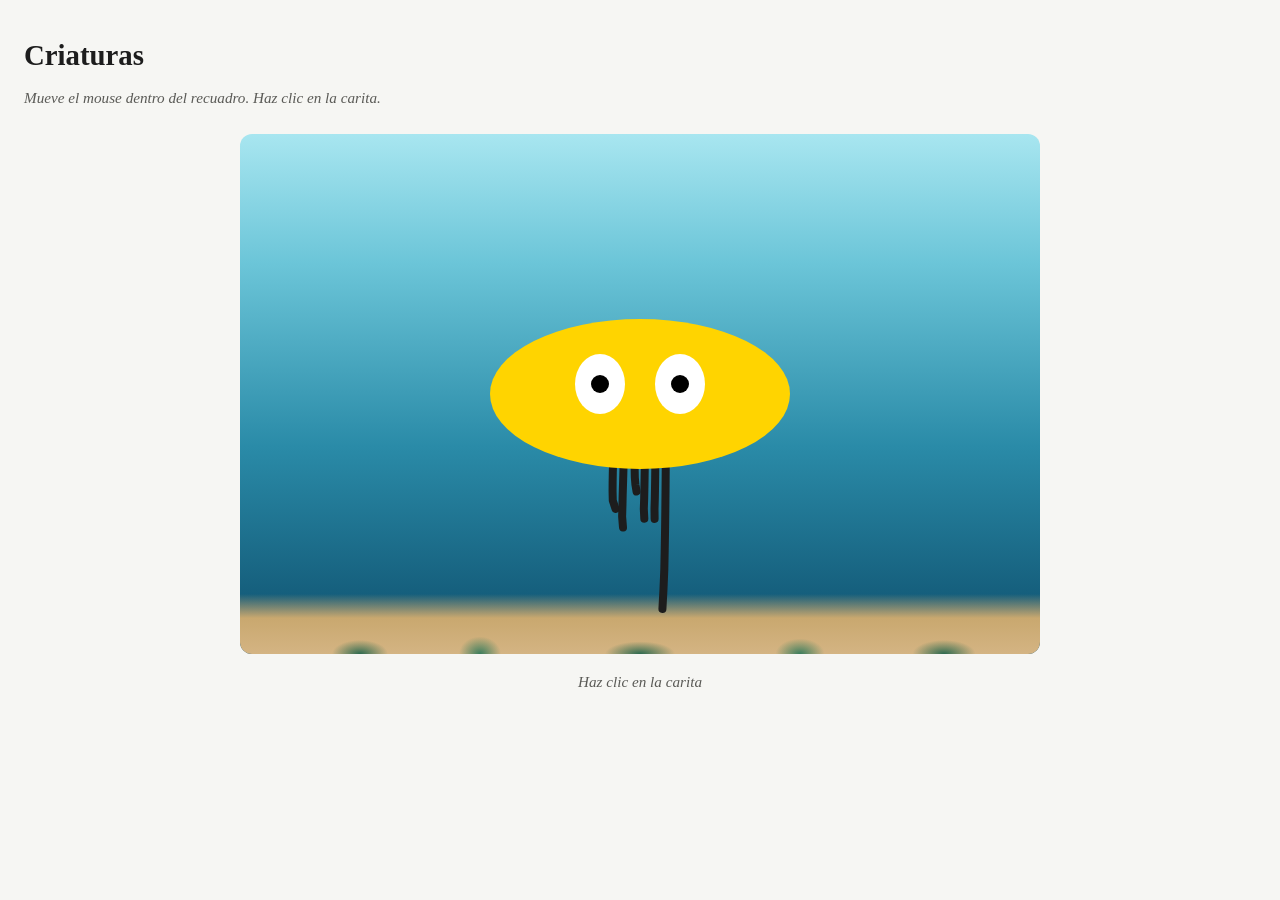
<file: index.html>
<!DOCTYPE html>
<html lang="es">
<head>
  <meta charset="UTF-8">
  <meta name="viewport" content="width=device-width, initial-scale=1">
  <title>Criaturas — Pac-Man + Calamar</title>
  <link rel="stylesheet" href="style.css">
</head>
<body>

  <h1>Criaturas</h1>
  <p class="hint">Mueve el mouse dentro del recuadro. Haz clic en la carita.</p>

  <div id="escenario" class="escenario">
    <canvas id="calamar-canvas"></canvas>

    <div id="score" aria-live="polite">Puntos: 0</div>
    <div id="actor">
      <div class="elipse" id="elipse" role="button" tabindex="0"
           aria-label="Haz clic para convertir la carita en Pac-Man">
        <div class="ojo izquierdo"><div class="pupila"></div></div>
        <div class="ojo derecho"><div class="pupila"></div></div>
      </div>
      <canvas id="pac" width="120" height="120"
              aria-label="Pac-Man. Haz clic para que se vaya"></canvas>
    </div>
  </div>

  <p id="hint">Haz clic en la carita</p>

  <script src="main.js"></script>
</body>
</html>
</file>
<file: style.css>
/* ============================================================
   BASE
   ============================================================ */
* { box-sizing: border-box; margin: 0; padding: 0; }

body {
  background: #f6f6f3;
  color: #1d1d1d;
  font-family: Georgia, 'Times New Roman', serif;
  padding: 2rem 1.5rem 4rem;
  line-height: 1.6;
}

h1 {
  font-size: 1.8rem;
  margin-bottom: 0.5rem;
}

.hint {
  color: #5a5a56;
  font-size: 0.95rem;
  margin-bottom: 1rem;
  font-style: italic;
}

/* ============================================================
   ESCENARIO
   ============================================================ */
.escenario {
  position: relative;
  width: 100%;
  max-width: 800px;
  height: 520px;
  margin: 1.5rem auto 0;
  border: 2px solid var(--linea);
  border-radius: 12px;
  overflow: hidden;
  cursor: crosshair;
  background: linear-gradient(
    to bottom,
    #a8e6f0 0%,
    #6bc5d8 25%,
    #2a8ba8 60%,
    #0d4d6b 100%
  );

  /* Evita el zoom accidental en móvil al hacer doble toque */
  touch-action: none;
}
  /* Fondo marino: degradado de azul claro (superficie) a azul profundo */
  background: linear-gradient(
    to bottom,
    #a8e6f0 0%,
    #6bc5d8 25%,
    #2a8ba8 60%,
    #0d4d6b 100%
  );
}

/* Rayos de luz que bajan desde la superficie */
.escenario::before {
  content: "";
  position: absolute;
  inset: 0;
  background:
    linear-gradient(
      115deg,
      transparent 30%,
      rgba(255, 255, 255, 0.18) 32%,
      transparent 34%
    ),
    linear-gradient(
      100deg,
      transparent 55%,
      rgba(255, 255, 255, 0.12) 57%,
      transparent 59%
    ),
    linear-gradient(
      125deg,
      transparent 72%,
      rgba(255, 255, 255, 0.10) 74%,
      transparent 76%
    );
  pointer-events: none;
  z-index: 0;
  animation: rayos 8s ease-in-out infinite alternate;
}

@keyframes rayos {
  from { opacity: 0.7; }
  to   { opacity: 1; }
}

/* Algas en el fondo (pseudo-elemento con box-shadows) */
.escenario::after {
  content: "";
  position: absolute;
  bottom: 0;
  left: 0;
  width: 100%;
  height: 60px;
  background:
    radial-gradient(ellipse 40px 20px at 15% 100%, #2d6a4f 0%, transparent 70%),
    radial-gradient(ellipse 30px 25px at 30% 100%, #3a7d5c 0%, transparent 70%),
    radial-gradient(ellipse 50px 18px at 50% 100%, #2d6a4f 0%, transparent 70%),
    radial-gradient(ellipse 35px 22px at 70% 100%, #3a7d5c 0%, transparent 70%),
    radial-gradient(ellipse 45px 20px at 88% 100%, #2d6a4f 0%, transparent 70%),
    /* Arena */
    linear-gradient(to top, #d4b483 0%, #c9a86f 60%, transparent 100%);
  pointer-events: none;
  z-index: 1;
}

#calamar-canvas {
  position: absolute;
  inset: 0;
  width: 100%;
  height: 100%;
  display: block;
  background: transparent;
  z-index: 2;
}

/* Burbujas animadas (se generan con JS) */
.burbuja {
  position: absolute;
  bottom: -20px;
  border-radius: 50%;
  background: radial-gradient(
    circle at 30% 30%,
    rgba(255, 255, 255, 0.9),
    rgba(255, 255, 255, 0.2) 60%,
    transparent 70%
  );
  border: 1px solid rgba(255, 255, 255, 0.4);
  pointer-events: none;
  z-index: 1;
  animation: subir-burbuja linear infinite;
}

@keyframes subir-burbuja {
  0% {
    transform: translateY(0) translateX(0) scale(0.6);
    opacity: 0;
  }
  10% {
    opacity: 0.8;
  }
  50% {
    transform: translateY(-250px) translateX(10px) scale(1);
  }
  90% {
    opacity: 0.6;
  }
  100% {
    transform: translateY(-520px) translateX(-10px) scale(1.1);
    opacity: 0;
  }
}
/* ============================================================
   PAC-MAN / CARITA
   ============================================================ */
#actor {
  position: absolute;
  left: 0;
  top: 0;
  width: 0;
  height: 0;
  z-index: 2;
  will-change: transform;
}

.elipse {
  position: absolute;
  left: 50%;
  top: 50%;
  transform: translate(-50%, -50%);
  font-size: clamp(6px, 2.4vw, 10px);
  width: 30em;
  height: 15em;
  background: #ffd400;
  border-radius: 50%;
  cursor: pointer;
  transition: width 0.6s ease, height 0.6s ease;
}

.elipse:focus-visible {
  outline: 3px solid #1d1d1d;
  outline-offset: 6px;
}

.elipse.redonda {
  width: 50px;
  height: 50px;
  cursor: default;
}

.ojo {
  position: absolute;
  top: 3.5em;
  width: 5em;
  height: 6em;
  background: #fff;
  border-radius: 50%;
  transition: opacity 0.3s;
}

.ojo.izquierdo { left: 8.5em; }
.ojo.derecho   { left: 16.5em; }

.elipse.redonda .ojo { opacity: 0; }

.pupila {
  position: absolute;
  top: 50%;
  left: 50%;
  width: 1.8em;
  height: 1.8em;
  margin: -0.9em 0 0 -0.9em;
  background: #000;
  border-radius: 50%;
}

#pac {
  position: absolute;
  left: 50%;
  top: 50%;
  width: 10px;
  height: 10px;
  transform: translate(-50%, -50%);
  display: none;
  cursor: pointer;
  z-index: 3;
}

/* ============================================================
   BOLITAS
   ============================================================ */
.bolita {
  position: absolute;
  width: 12px;
  height: 12px;
  margin: -6px 0 0 -6px;
  border-radius: 50%;
  background: #d99a2b;
  box-shadow: 0 0 0 1px rgba(0,0,0,0.15);
  z-index: 2;
  animation: latido 1s ease-in-out infinite;
}

@keyframes latido {
  50% { transform: scale(1.35); }
}

/* ============================================================
   MARCADOR
   ============================================================ */
#score {
  position: absolute;
  top: 14px;
  left: 16px;
  font-family: "Courier New", monospace;
  font-size: 16px;
  letter-spacing: 0.08em;
  color: #1d1d1d;
  z-index: 4;
  opacity: 0;
  transition: opacity 0.3s;
}

#score.visible { opacity: 1; }

/* ============================================================
   TEXTO DE AYUDA
   ============================================================ */
#hint {
  text-align: center;
  font-size: 0.95rem;
  color: #5a5a56;
  margin-top: 1rem;
  font-style: italic;
}
    RESPONSIVE - MOVIL Y TABLE
/* ============================================================
@media (max-width: 600px) {
  .escenario { height: 380px; }
  .elipse { font-size: 7px; }
  #pac { width: 70px; height: 70px; }
}

   ============================================================ */
</file>
